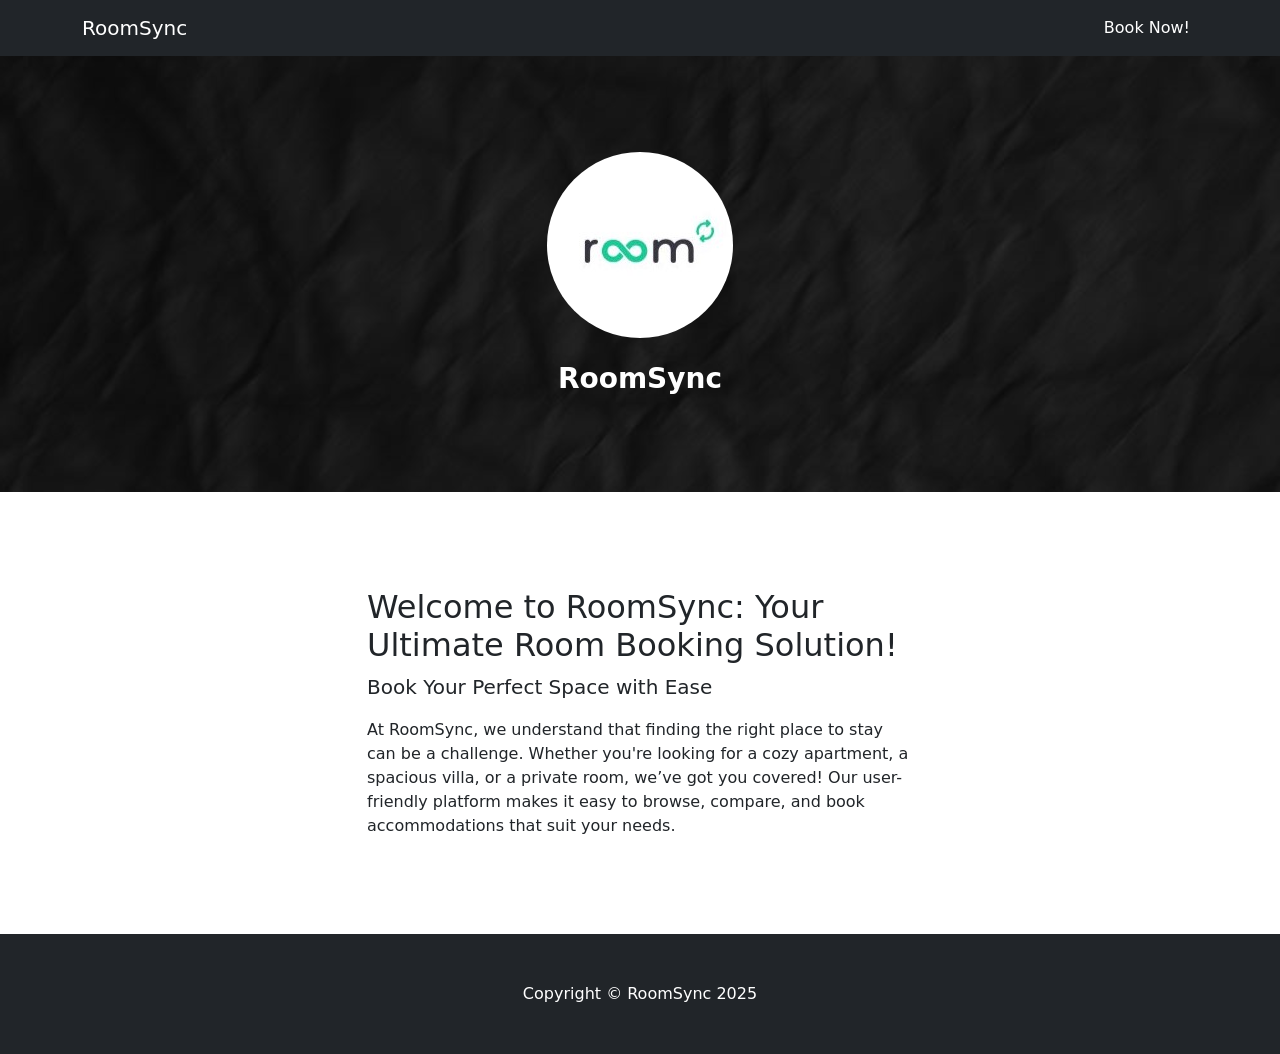
<file: home.html>
<!DOCTYPE html>
<html lang="en">
    <head>
        <meta charset="utf-8" />
        <meta name="viewport" content="width=device-width, initial-scale=1, shrink-to-fit=no" />
        <meta name="description" content="" />
        <meta name="author" content="" />
        <title>RoomSync</title>
        <!-- Favicon-->
        <link rel="icon" type="image/x-icon" href="assets/favicon.ico" />
        <!-- Core theme CSS (includes Bootstrap)-->
        <link href="css/homestyle.css" rel="stylesheet" />
    </head>
    <body>
        <!-- Responsive navbar-->
        <nav class="navbar navbar-expand-lg navbar-dark bg-dark">
            <div class="container">
                <a class="navbar-brand" href="#!">RoomSync</a>
                <button class="navbar-toggler" type="button" data-bs-toggle="collapse" data-bs-target="#navbarSupportedContent" aria-controls="navbarSupportedContent" aria-expanded="false" aria-label="Toggle navigation"><span class="navbar-toggler-icon"></span></button>
                <div class="collapse navbar-collapse" id="navbarSupportedContent">
                    <ul class="navbar-nav ms-auto mb-2 mb-lg-0">
                        <li class="nav-item"><a class="nav-link active" aria-current="page" href="login.html">Book Now!</a></li>
                    </ul>
                </div>
            </div>
        </nav>
        <!-- Header - set the background image for the header in the line below-->
        <header class="py-5 bg-image-full" style="background-image: url('assets/bg.jpeg')">
            <div class="text-center my-5">
                <img class="img-fluid rounded-circle mb-4" src="assets/rslogo.jpg" alt="..." />
                <h1 class="text-white fs-3 fw-bolder">RoomSync</h1>
            </div>
        </header>
        <!-- Content section-->
        <section class="py-5">
            <div class="container my-5">
                <div class="row justify-content-center">
                    <div class="col-lg-6">
                        <h2>Welcome to RoomSync: Your Ultimate Room Booking Solution!</h2>
                        <p class="lead">Book Your Perfect Space with Ease</p>
                        <p class="mb-0">At RoomSync, we understand that finding the right place to stay can be a challenge. Whether you're looking for a cozy apartment, a spacious villa, or a private room, we’ve got you covered! Our user-friendly platform makes it easy to browse, compare, and book accommodations that suit your needs.</p>
                    </div>
                </div>
            </div>
        </section>
        <!-- Footer-->
        <footer class="py-5 bg-dark">
            <div class="container"><p class="m-0 text-center text-white">Copyright &copy; RoomSync 2025</p></div>
        </footer>
        <!-- Bootstrap core JS-->
        <script src="https://cdn.jsdelivr.net/npm/bootstrap@5.2.3/dist/js/bootstrap.bundle.min.js"></script>
        <!-- Core theme JS-->
        <script src="js/scripts.js"></script>
    </body>
</html>
</file>
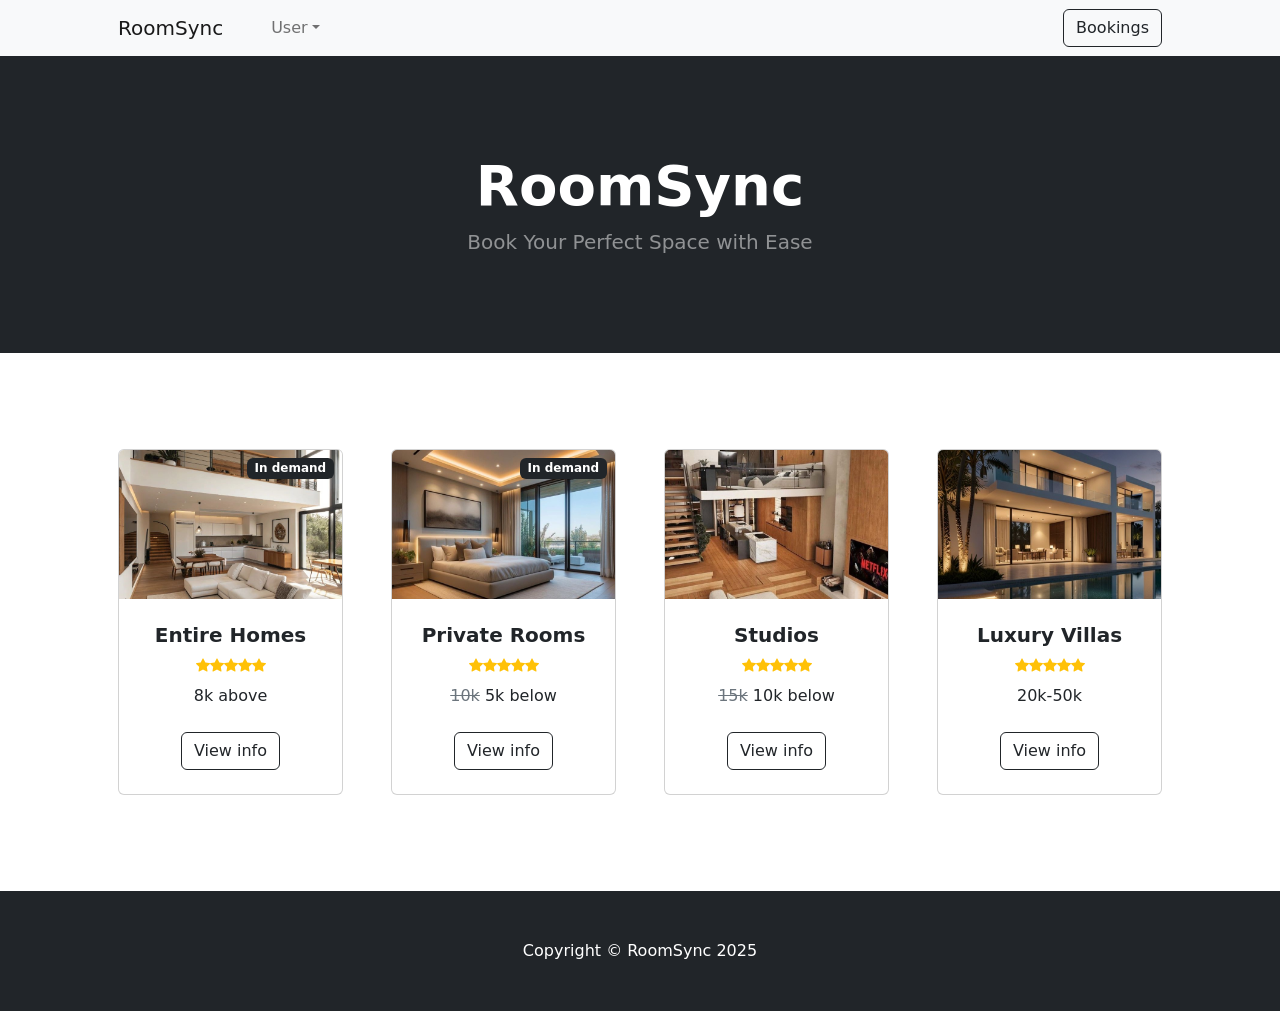
<file: room.html>
<!DOCTYPE html>
<html lang="en">
    <head>
        <meta charset="utf-8" />
        <meta name="viewport" content="width=device-width, initial-scale=1, shrink-to-fit=no" />
        <meta name="description" content="" />
        <meta name="author" content="" />
        <title>RoomSync</title>
        <!-- Favicon-->
        <link rel="icon" type="image/x-icon" href="assets/favicon.ico" />
        <!-- Bootstrap icons-->
        <link href="https://cdn.jsdelivr.net/npm/bootstrap-icons@1.5.0/font/bootstrap-icons.css" rel="stylesheet" />
        <!-- Core theme CSS (includes Bootstrap)-->
        <link href="css/styles.css" rel="stylesheet" />
    </head>
    <body>
        <!-- Navigation-->
        <nav class="navbar navbar-expand-lg navbar-light bg-light">
            <div class="container px-4 px-lg-5">
                <a class="navbar-brand" href="#!">RoomSync</a>
                <button class="navbar-toggler" type="button" data-bs-toggle="collapse" data-bs-target="#navbarSupportedContent" aria-controls="navbarSupportedContent" aria-expanded="false" aria-label="Toggle navigation"><span class="navbar-toggler-icon"></span></button>
                <div class="collapse navbar-collapse" id="navbarSupportedContent">
                    <ul class="navbar-nav me-auto mb-2 mb-lg-0 ms-lg-4">
                        <li class="nav-item dropdown">
                            <a class="nav-link dropdown-toggle" id="navbarDropdown" href="#" role="button" data-bs-toggle="dropdown" aria-expanded="false">User</a>
                            <ul class="dropdown-menu" aria-labelledby="navbarDropdown">
                                <li><a class="dropdown-item" href="home.html">Logout</a></li>
                            </ul>
                        </li>
                    </ul>
                    <form class="d-flex">
                        <button class="btn btn-outline-dark" type="submit">
                            Bookings

                        </button>
                    </form>
                </div>
            </div>
        </nav>
        <!-- Header-->
        <header class="bg-dark py-5">
            <div class="container px-4 px-lg-5 my-5">
                <div class="text-center text-white">
                    <h1 class="display-4 fw-bolder">RoomSync</h1>
                    <p class="lead fw-normal text-white-50 mb-0">Book Your Perfect Space with Ease</p>
                </div>
            </div>
        </header>
        <!-- Section-->
        <section class="py-5">
            <div class="container px-4 px-lg-5 mt-5">
                <div class="row gx-4 gx-lg-5 row-cols-2 row-cols-md-3 row-cols-xl-4 justify-content-center">
                    <div class="col mb-5">
                        <div class="card h-100">
                            <!-- Product image-->
                            <img class="card-img-top" src="assets/entirehome.jpeg" alt="..." />
                            <!-- Product details-->
                            <div class="card-body p-4">
                                <div class="text-center">
                                    <!-- Sale badge-->
                                     <div class="badge bg-dark text-white position-absolute" style="top: 0.5rem; right: 0.5rem">In demand</div>
                                    <!-- Product name-->
                                    <h5 class="fw-bolder">Entire Homes</h5>
                                    <!-- Product reviews-->
                                    <div class="d-flex justify-content-center small text-warning mb-2">
                                        <div class="bi-star-fill"></div>
                                        <div class="bi-star-fill"></div>
                                        <div class="bi-star-fill"></div>
                                        <div class="bi-star-fill"></div>
                                        <div class="bi-star-fill"></div>
                                    </div>
                                    <!-- Product price-->
                                    8k above
                                </div>
                            </div>
                            <!-- Product actions-->
                            <div class="card-footer p-4 pt-0 border-top-0 bg-transparent">
                                <div class="text-center"><a class="btn btn-outline-dark mt-auto" href="entirehome.html">View info</a></div>
                            </div>
                        </div>
                    </div>
                    <div class="col mb-5">
                        <div class="card h-100">
                            <!-- Sale badge-->
                            <div class="badge bg-dark text-white position-absolute" style="top: 0.5rem; right: 0.5rem">In demand</div>
                            <!-- Product image-->
                            <img class="card-img-top" src="assets/privateroom.jpeg" alt="..." />
                            <!-- Product details-->
                            <div class="card-body p-4">
                                <div class="text-center">
                                    <!-- Product name-->
                                    <h5 class="fw-bolder">Private Rooms</h5>
                                    <!-- Product reviews-->
                                    <div class="d-flex justify-content-center small text-warning mb-2">
                                        <div class="bi-star-fill"></div>
                                        <div class="bi-star-fill"></div>
                                        <div class="bi-star-fill"></div>
                                        <div class="bi-star-fill"></div>
                                        <div class="bi-star-fill"></div>
                                    </div>
                                    <!-- Product price-->
                                    <span class="text-muted text-decoration-line-through">10k</span>
                                    5k below
                                </div>
                            </div>
                            <!-- Product actions-->
                            <div class="card-footer p-4 pt-0 border-top-0 bg-transparent">
                                <div class="text-center"><a class="btn btn-outline-dark mt-auto" href="privateroom.html">View info</a></div>
                            </div>
                        </div>
                    </div>
                    <div class="col mb-5">
                        <div class="card h-100">
                            <!-- Product image-->
                            <img class="card-img-top" src="assets/studioroom.jpeg" alt="..." />
                            <!-- Product details-->
                            <div class="card-body p-4">
                                <div class="text-center">
                                    <!-- Product name-->
                                    <h5 class="fw-bolder">Studios</h5>
                                    <!-- Product reviews-->
                                    <div class="d-flex justify-content-center small text-warning mb-2">
                                        <div class="bi-star-fill"></div>
                                        <div class="bi-star-fill"></div>
                                        <div class="bi-star-fill"></div>
                                        <div class="bi-star-fill"></div>
                                        <div class="bi-star-fill"></div>
                                    </div>
                                    <!-- Product price-->
                                    <span class="text-muted text-decoration-line-through">15k</span>
                                    10k below
                                </div>
                            </div>
                            <!-- Product actions-->
                            <div class="card-footer p-4 pt-0 border-top-0 bg-transparent">
                                <div class="text-center"><a class="btn btn-outline-dark mt-auto" href="studioroom.html">View info</a></div>
                            </div>
                        </div>
                    </div>
                    <div class="col mb-5">
                        <div class="card h-100">
                            <!-- Product image-->
                            <img class="card-img-top" src="assets/luxuryvilla.jpeg" alt="..." />
                            <!-- Product details-->
                            <div class="card-body p-4">
                                <div class="text-center">
                                    <!-- Product name-->
                                    <h5 class="fw-bolder">Luxury Villas</h5>
                                    <!-- Product reviews-->
                                    <div class="d-flex justify-content-center small text-warning mb-2">
                                        <div class="bi-star-fill"></div>
                                        <div class="bi-star-fill"></div>
                                        <div class="bi-star-fill"></div>
                                        <div class="bi-star-fill"></div>
                                        <div class="bi-star-fill"></div>
                                    </div>
                                    <!-- Product price-->
                                    20k-50k
                                </div>
                            </div>
                            <!-- Product actions-->
                            <div class="card-footer p-4 pt-0 border-top-0 bg-transparent">
                                <div class="text-center"><a class="btn btn-outline-dark mt-auto" href="luxuryvilla.html">View info</a></div>
                            </div>
                        </div>
        </section>
        <!-- Footer-->
        <footer class="py-5 bg-dark">
            <div class="container"><p class="m-0 text-center text-white">Copyright &copy; RoomSync 2025</p></div>
        </footer>
        <!-- Bootstrap core JS-->
        <script src="https://cdn.jsdelivr.net/npm/bootstrap@5.2.3/dist/js/bootstrap.bundle.min.js"></script>
        <!-- Core theme JS-->
        <script src="js/room.js"></script>
    </body>
</html>
</file>
